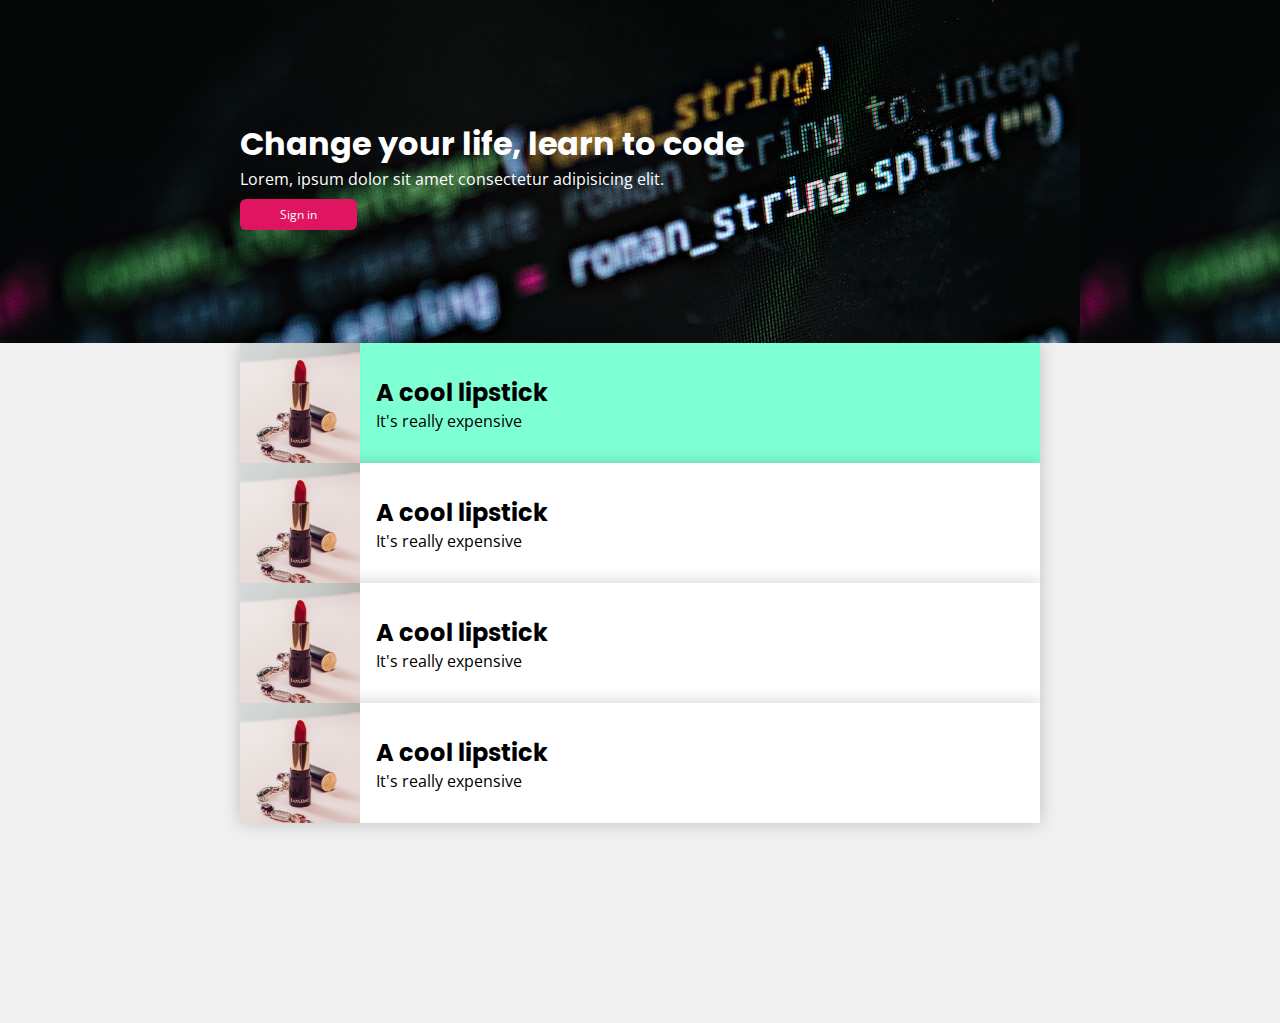
<file: index.html>
<html>
  <head>
    <meta charset="utf-8">
    <title>Combine your components</title>

    <link rel="stylesheet" href="css/style.css">
  </head>

  <body>

    <!-- TODO: Use your components to create a simple landing page -->
    <div class="banner" style="background-image: url(images/background.jpg);">
      <div class="container">
        <h1>Change your life, learn to code</h1>
        <p>Lorem, ipsum dolor sit amet consectetur adipisicing elit.</p>
        <a href="#" class="btn-airbnb">Sign in</a>
      </div>
    </div>
    <div class="container">
      <div class="card-product" id="card-highlight">
        <img src="images/lipstick.jpg" alt="">
        <div>
          <h2>A cool lipstick</h2>
          <p>It's really expensive</p>
        </div> 
      </div>
      <div class="card-product">
        <img src="images/lipstick.jpg" alt="">
        <div>
          <h2>A cool lipstick</h2>
          <p>It's really expensive</p>
        </div> 
      </div>
      <div class="card-product">
        <img src="images/lipstick.jpg" alt="">
        <div>
          <h2>A cool lipstick</h2>
          <p>It's really expensive</p>
        </div> 
      </div>
      <div class="card-product">
        <img src="images/lipstick.jpg" alt="">
        <div>
          <h2>A cool lipstick</h2>
          <p>It's really expensive</p>
        </div> 
      </div>

    </div>
  </body>

</html>
</file>
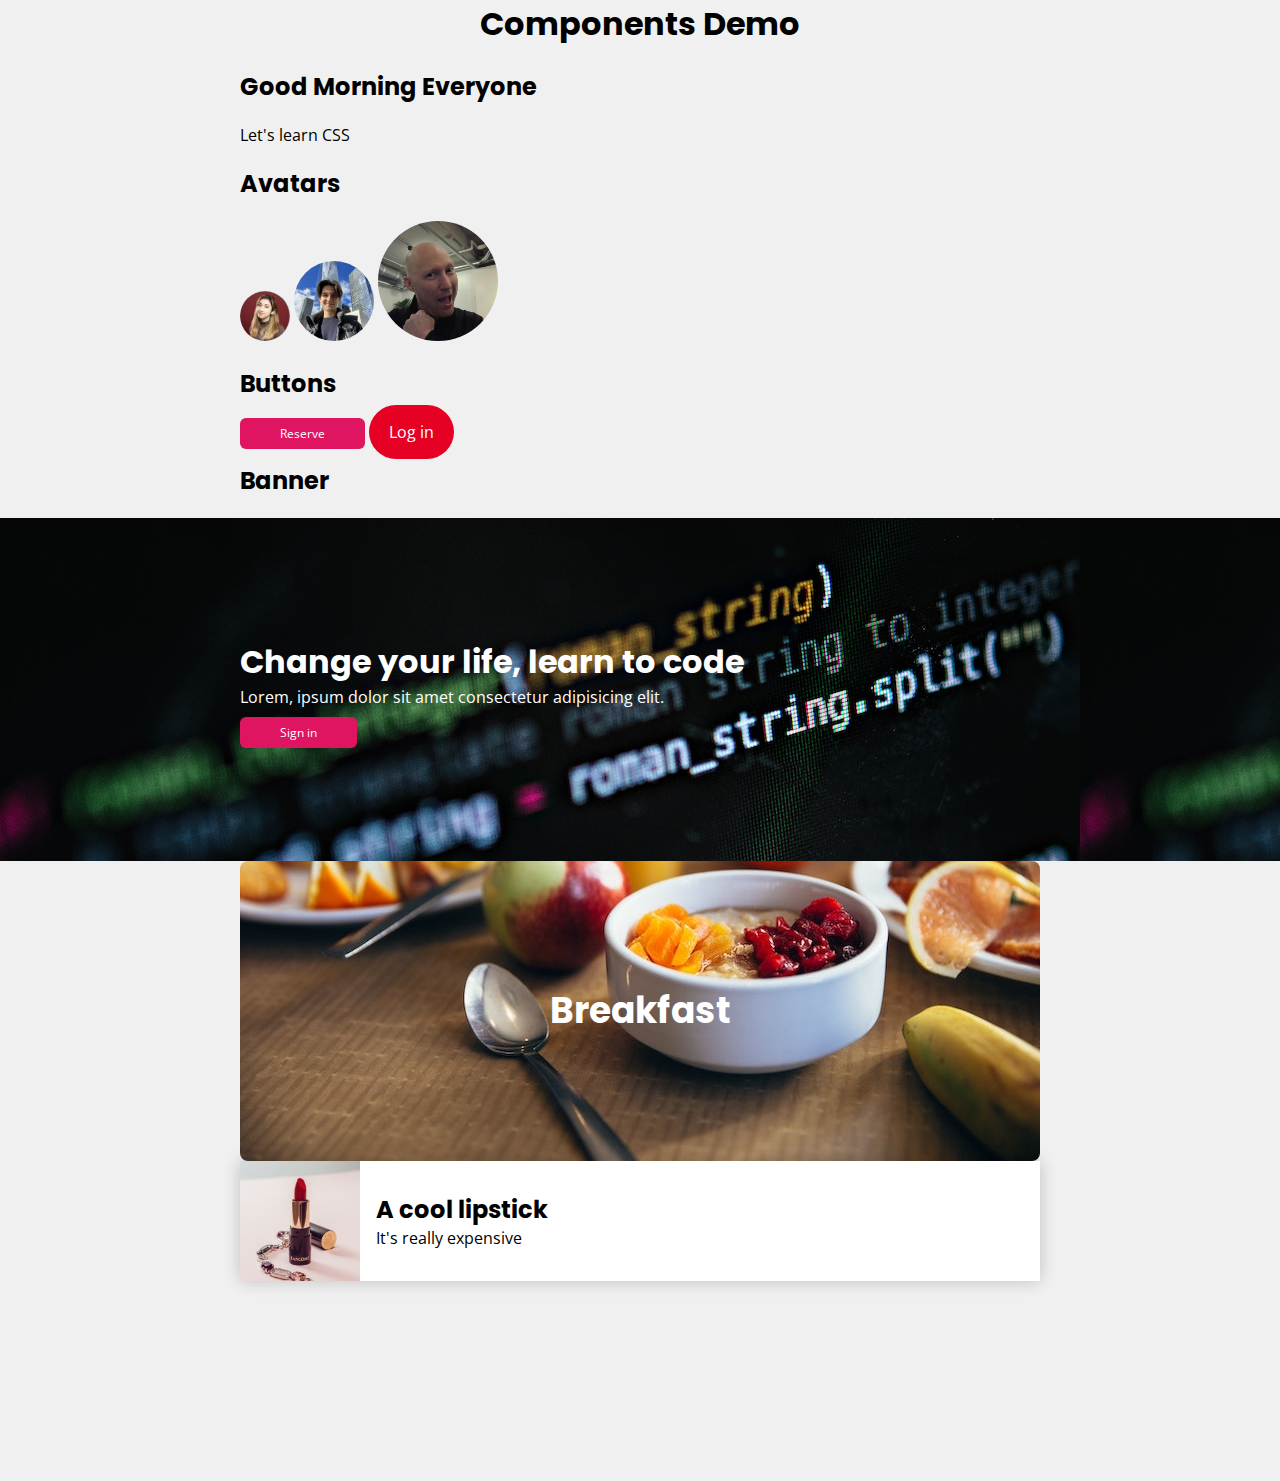
<file: components.html>
<html>
  <head>
    <meta charset="utf-8">
    <title>Components demo</title>

    <link rel="stylesheet" href="css/style.css">
  </head>

  <body>
      <h1 class="text-center">Components Demo</h1>

      <!-- TODO: live-code your components -->
      
      <div class="container">
        <h2>Good Morning Everyone</h2>
        <p>Let's learn CSS</p>

        <h2>Avatars</h2>
        <img src="images/someone.png" alt="avatar small" class="avatar">

        <img src="images/someone_else.jpeg" alt="avatar large" class="avatar-lg">

        <img src="images/someone_else_else.jpeg" alt="avatar xl" class="avatar-xl">

        <h2>Buttons</h2>
        <a href="#" class="btn-airbnb">Reserve</a>
        <a href="#" class="btn-pinterest">Log in</a>
        
        <h2>Banner</h2>

    

      </div>
    
      <div class="banner" style="background-image: url(images/background.jpg);">
        <div class="container">
          <h1>Change your life, learn to code</h1>
          <p>Lorem, ipsum dolor sit amet consectetur adipisicing elit.</p>
          <a href="#" class="btn-airbnb">Sign in</a>
        </div>
      </div>

      <div class="container">

        <div class="card-category" style="background-image: url(images/breakfast.jpg);">
          <h2>Breakfast</h2>
        </div>

        <div class="card-product">
          <img src="images/lipstick.jpg" alt="">
          <div>
            <h2>A cool lipstick</h2>
            <p>It's really expensive</p>
          </div> 
        </div>

      </div>
    
    
    
      <!-- flexbox example -->
    <!-- check the css to make changes -->
    <!-- <div id="container1">
      <div style="background-color: #80ffdb"></div>
      <div style="background-color: #64dfdf"></div>
      <div style="background-color: #48bfe3" class="item"></div>
      <div style="background-color: #5390d9"></div>
      <div style="background-color: #6930c3"></div>
    </div> -->

  </body>
</html>
</file>
<file: css/style.css>
/* --- Google Fonts --- */
@import url("http://fonts.googleapis.com/css?family=Open+Sans:400,300,700|Poppins:400,700");

/* --- Components design --- */
@import url("components/container.css");
@import url("components/flexbox.css");
@import url("components/avatar.css");
@import url("components/button.css");
@import url("components/banner.css");
@import url("components/card.css");


/* TODO: import new components */

/* --- Fonts & colors --- */
body {
  font-family: "Open Sans", "Helvetica", "sans-serif";
  padding-bottom: 200px;
  margin: 0;
  background-color: rgb(240,240,240);
}
h1, h2, h3 {
  font-family: "Poppins", "Helvetica", "sans-serif";
}

.text-center {
  text-align: center;
}

body {
  font-family: 'Open Sans', sans-serif;
}

h1 {
  text-align: center;
}

a {
  text-decoration: none;
}
</file>
